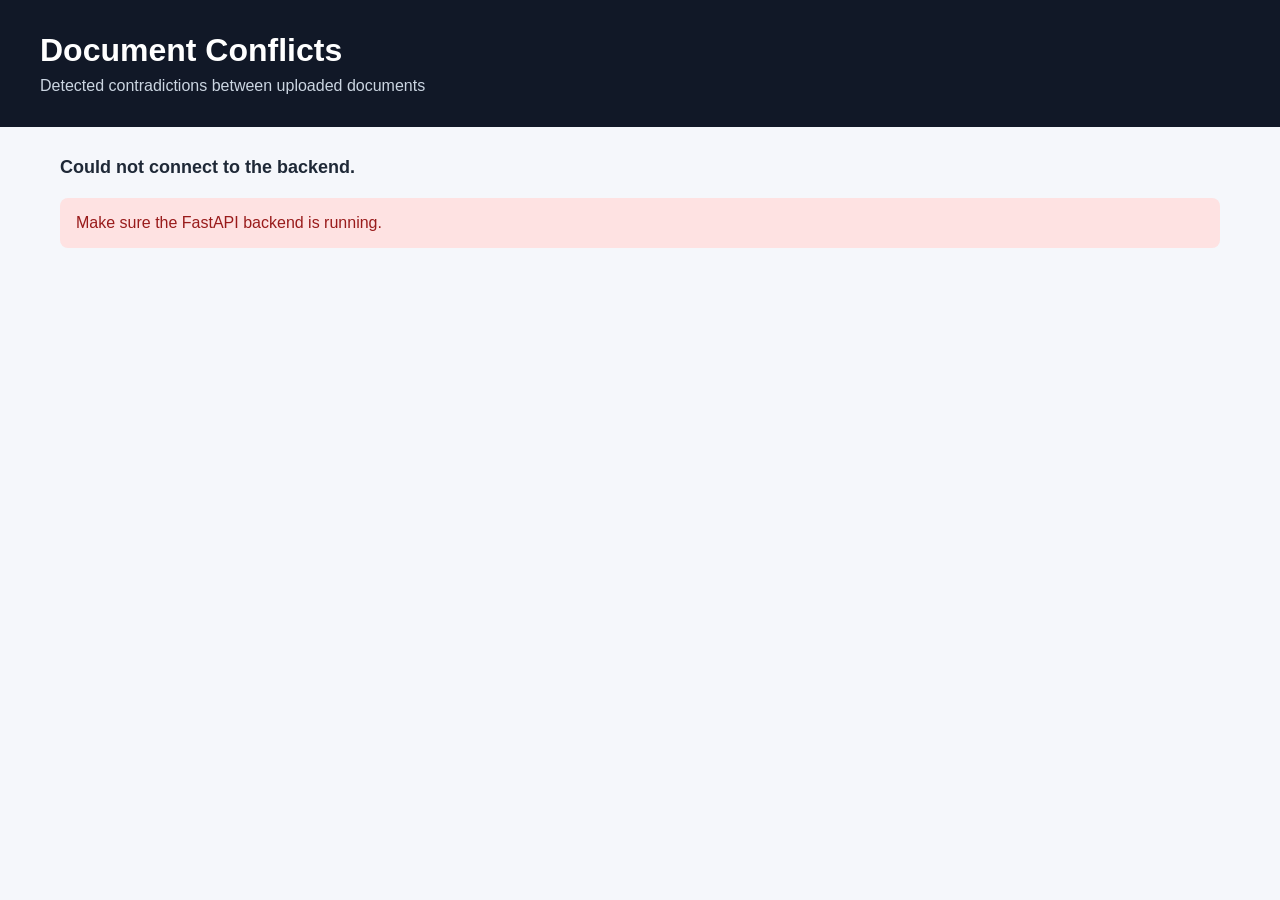
<file: frontend/conflict-ui/index.html>
<!DOCTYPE html>
<html lang="en">

<head>
    <meta charset="UTF-8">
    <meta name="viewport" content="width=device-width, initial-scale=1.0">

    <title>Document Conflicts</title>

    <link rel="stylesheet" href="style.css">
</head>

<body>

    <header>
        <h1>Document Conflicts</h1>
        <p>Detected contradictions between uploaded documents</p>
    </header>


    <main>

        <div id="status" class="status">
            Loading conflicts...
        </div>

        <div id="conflicts-container"></div>

    </main>


    <!-- Delete Confirmation Modal -->

    <div id="delete-modal" class="modal hidden">

        <div class="modal-overlay"></div>

        <div class="modal-box">

            <h2>Delete Document?</h2>

            <p>
                Are you sure you want to delete
                <strong id="delete-filename"></strong>?
            </p>

            <p class="warning-text">
                This will also remove its vectors and related conflicts.
            </p>

            <div class="modal-actions">

                <button
                    id="cancel-delete"
                    class="cancel-button"
                >
                    Cancel
                </button>

                <button
                    id="confirm-delete"
                    class="confirm-delete-button"
                >
                    Delete
                </button>

            </div>

        </div>

    </div>


    <script src="script.js"></script>

</body>

</html>
</file>
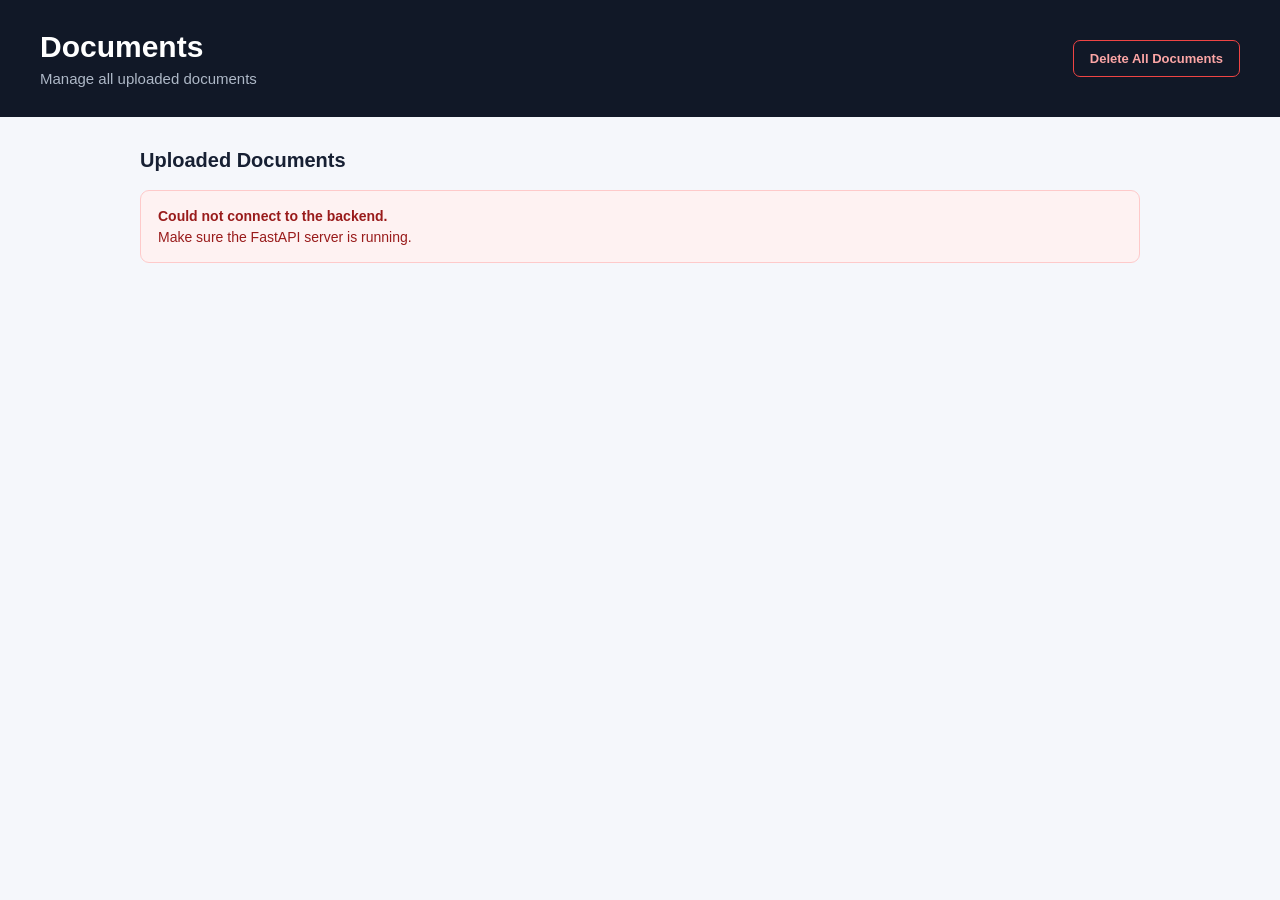
<file: frontend/documents-ui/index.html>
<!DOCTYPE html>
<html lang="en">
<head>
    <meta charset="UTF-8">
    <meta name="viewport" content="width=device-width, initial-scale=1.0">

    <title>Documents</title>

    <link rel="stylesheet" href="style.css">
</head>

<body>

<header>

    <div>
        <h1>Documents</h1>
        <p>Manage all uploaded documents</p>
    </div>

    <button
        id="delete-all-button"
        class="delete-all-button"
    >
        Delete All Documents
    </button>

</header>


<main>

    <div class="top-row">

        <div>

            <h2>Uploaded Documents</h2>

            <p
                id="document-count"
                class="document-count"
            >
                Loading documents...
            </p>

        </div>

    </div>


    <div id="documents-container"></div>

</main>


<!-- DELETE MODAL -->

<div
    id="delete-modal"
    class="modal hidden"
>

    <div class="modal-overlay"></div>


    <div class="modal-box">

        <div class="modal-icon">
            !
        </div>


        <h2 id="modal-title">
            Delete Document?
        </h2>


        <p id="modal-message"></p>


        <p
            id="modal-warning"
            class="warning-text"
        >
            This will also remove its vectors
            and related conflicts.
        </p>


        <div class="modal-actions">

            <button
                id="cancel-button"
                class="cancel-button"
            >
                Cancel
            </button>


            <button
                id="confirm-button"
                class="confirm-button"
            >
                Delete
            </button>

        </div>

    </div>

</div>


<script src="script.js"></script>

</body>
</html>
</file>
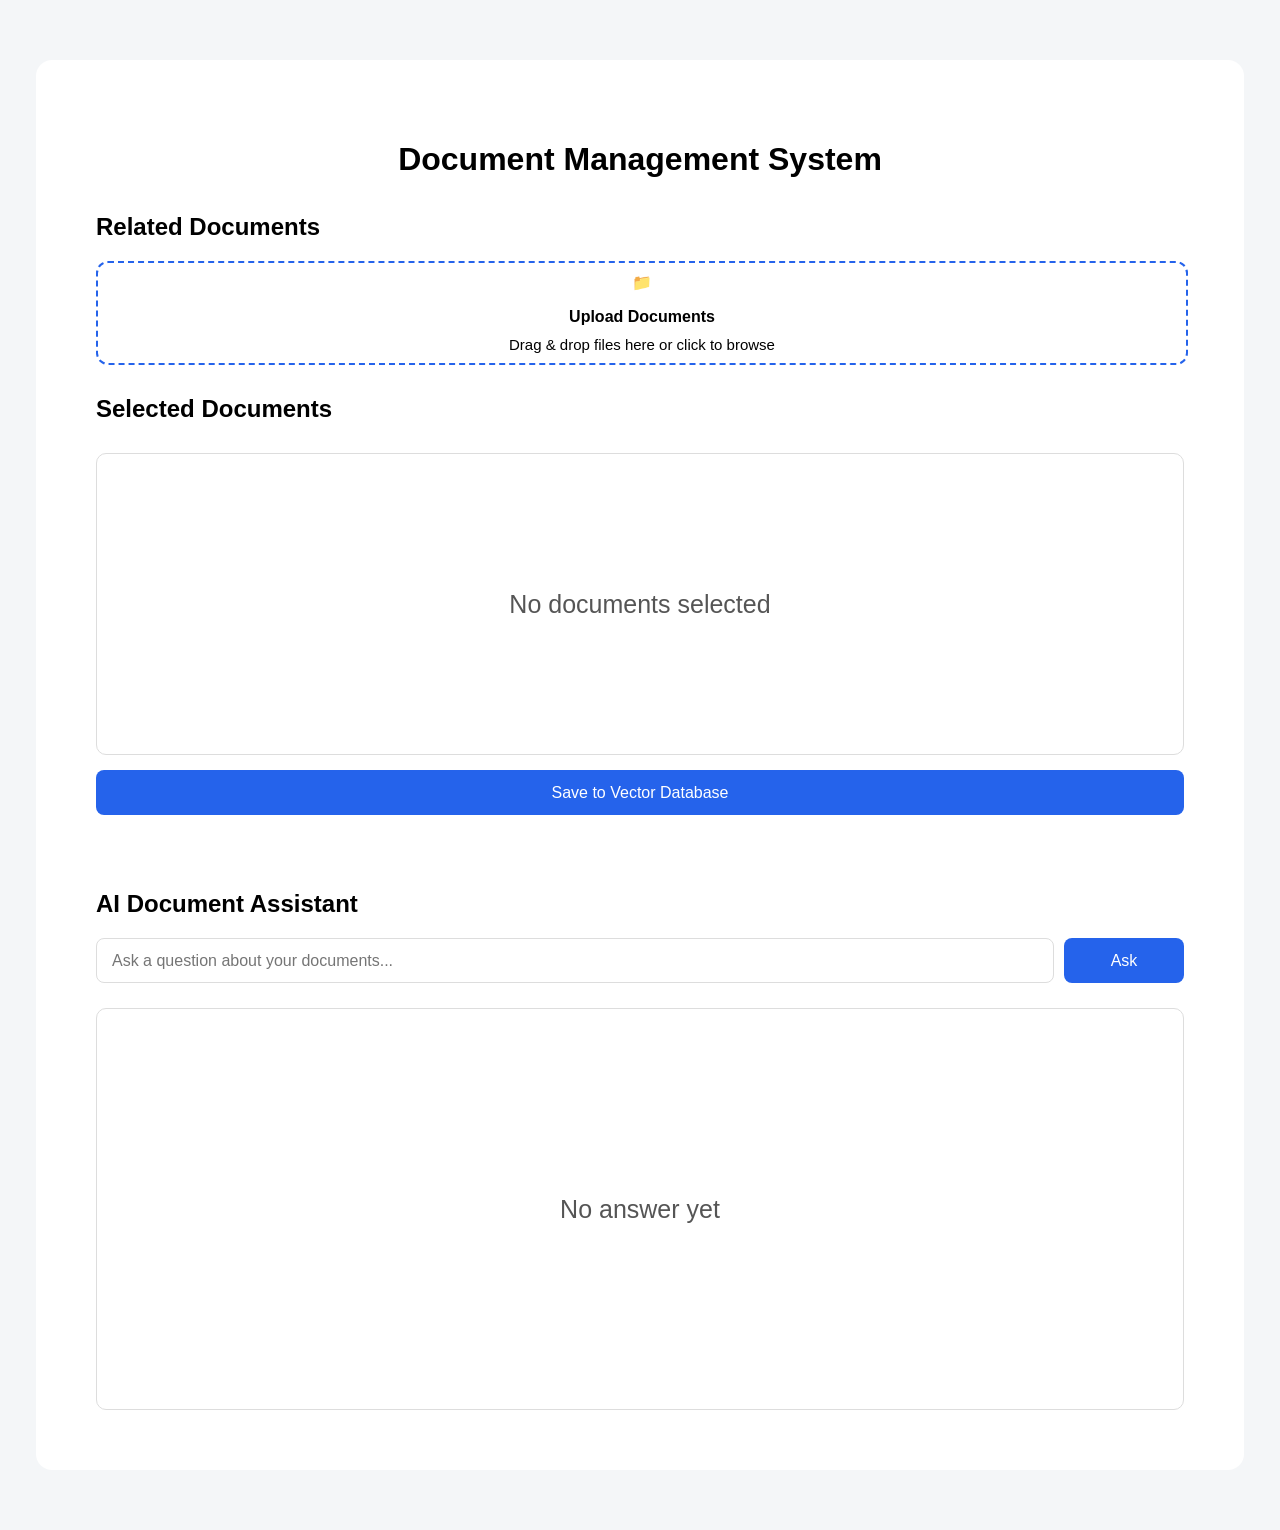
<file: frontend/uploads-ui/index.html>
<!DOCTYPE html>
<html lang="en">

<head>
    <meta charset="UTF-8">
    <meta name="viewport" content="width=device-width, initial-scale=1.0">
    <title>Document Management System</title>
    <link rel="stylesheet" href="style.css">
</head>

<body>

    <div class="container">

        <h1>Document Management System</h1>

        <h2>Related Documents</h2>

        <label for="documents" class="upload-box">

            <div class="upload-icon">📁</div>

            <h3>Upload Documents</h3>

             <p>Drag & drop files here or click to browse</p>

        </label>

        <input type="file" id="documents" multiple accept=".pdf,.docx,.txt">

        <div class="title-row">
            <h2 id="selectedTitle">Selected Documents</h2>
            <button id="clearButton" type="button">Clear All</button>
        </div>

        <ul id="fileList">
            <li>No documents selected</li>
        </ul>

        <button id="saveButton">
            <span id="spinner" class="spinner"></span>
            <span id="buttonText">Save to Vector Database</span>
        </button>

        <div class="question-section">

            <h2>AI Document Assistant</h2>

            <div class="question-box">
                <input 
                    id="questionInput" 
                    type="text" 
                    placeholder="Ask a question about your documents..."
                >

                <button id="askButton">
                    Ask
                </button>
            </div>


            <div class="answer-box">

                <div class="answer-content">
                    <div id="answerText" class="empty">
                        No answer yet
                </div>
            </div>

</div>

    </div>

        <div id="messageOverlay">
        <div id="messageModal">
            <button id="closeMessage" type="button">×</button>
            <div id="messageIcon"></div>
            <p id="messageText"></p>
        </div>
    </div>

    <script src="script.js"></script>

</body>

</html>
</file>
<file: frontend/conflict-ui/style.css>
* {
    box-sizing: border-box;
}

body {
    margin: 0;
    font-family: Arial, sans-serif;
    background: #f5f7fb;
    color: #1f2937;
}

header {
    background: #111827;
    color: white;
    padding: 32px 40px;
}

header h1 {
    margin: 0 0 8px;
    font-size: 32px;
}

header p {
    margin: 0;
    color: #cbd5e1;
}

main {
    max-width: 1200px;
    margin: 30px auto;
    padding: 0 20px;
}

.status {
    margin-bottom: 20px;
    font-size: 18px;
    font-weight: 600;
}

.conflict-card {
    background: white;
    border-radius: 12px;
    margin-bottom: 24px;
    padding: 24px;
    box-shadow: 0 3px 12px rgba(0, 0, 0, 0.08);
    border: 1px solid #e5e7eb;
}

.conflict-header {
    display: grid;
    grid-template-columns: 1fr auto 1fr;
    align-items: center;
    gap: 20px;
    margin-bottom: 24px;
}

.document {
    display: flex;
    flex-direction: column;
    gap: 6px;
}

.document-name {
    font-weight: 700;
    font-size: 17px;
    word-break: break-word;
}

.line {
    color: #6b7280;
    font-size: 14px;
}

.versus {
    font-weight: 800;
    color: #dc2626;
    font-size: 15px;
}

.conflict-content {
    display: grid;
    grid-template-columns: 1fr 1fr;
    gap: 20px;
}

.text-box {
    background: #f9fafb;
    border: 1px solid #e5e7eb;
    border-radius: 8px;
    padding: 18px;
}

.text-box h3 {
    margin: 0 0 12px;
    font-size: 15px;
}

.text-box p {
    margin: 0;
    line-height: 1.6;
    white-space: pre-wrap;
}

.conflict-footer {
    display: flex;
    justify-content: space-between;
    align-items: center;
    margin-top: 20px;
    padding-top: 16px;
    border-top: 1px solid #e5e7eb;
}

.conflict-type {
    background: #fee2e2;
    color: #b91c1c;
    padding: 6px 10px;
    border-radius: 6px;
    font-size: 13px;
    font-weight: 700;
}

.confidence {
    color: #4b5563;
    font-size: 14px;
    font-weight: 600;
}

.error {
    background: #fee2e2;
    color: #991b1b;
    padding: 16px;
    border-radius: 8px;
}

@media (max-width: 700px) {

    .conflict-header {
        grid-template-columns: 1fr;
    }

    .versus {
        text-align: center;
    }

    .conflict-content {
        grid-template-columns: 1fr;
    }

    .conflict-footer {
        flex-direction: column;
        align-items: flex-start;
        gap: 10px;
    }
}

.delete-button {
    margin-top: 10px;
    padding: 7px 12px;
    border: none;
    border-radius: 6px;
    background: #dc2626;
    color: white;
    font-size: 13px;
    font-weight: 600;
    cursor: pointer;
}

.delete-button:hover {
    background: #b91c1c;
}

.modal {
    position: fixed;
    inset: 0;
    z-index: 1000;

    display: flex;
    align-items: center;
    justify-content: center;
}

.modal.hidden {
    display: none;
}

.modal-overlay {
    position: absolute;
    inset: 0;

    background: rgba(0, 0, 0, 0.55);
}

.modal-box {
    position: relative;
    z-index: 1001;

    width: min(450px, calc(100% - 40px));

    background: white;

    border-radius: 12px;

    padding: 28px;

    box-shadow: 0 20px 50px rgba(0, 0, 0, 0.25);

    animation: modalAppear 0.15s ease-out;
}

.modal-box h2 {
    margin: 0 0 12px;

    font-size: 22px;
}

.modal-box p {
    margin: 8px 0;

    line-height: 1.5;

    color: #4b5563;
}

.warning-text {
    font-size: 13px;

    color: #b91c1c !important;
}

.modal-actions {
    display: flex;

    justify-content: flex-end;

    gap: 10px;

    margin-top: 24px;
}

.cancel-button,
.confirm-delete-button {
    padding: 9px 16px;

    border: none;

    border-radius: 7px;

    font-weight: 600;

    cursor: pointer;
}

.cancel-button {
    background: #e5e7eb;

    color: #374151;
}

.cancel-button:hover {
    background: #d1d5db;
}

.confirm-delete-button {
    background: #dc2626;

    color: white;
}

.confirm-delete-button:hover {
    background: #b91c1c;
}

@keyframes modalAppear {

    from {
        opacity: 0;
        transform: scale(0.95);
    }

    to {
        opacity: 1;
        transform: scale(1);
    }
}

.topic {
    font-size: 18px;
    font-weight: 700;
    margin-top: 20px;
    margin-bottom: 5px;
}

.section {
    font-size: 14px;
    color: #6b7280;
    font-weight: 600;
    margin-bottom: 20px;
}

.statement-label {
    margin-top: 30px;
    margin-bottom: 10px;

    font-size: 11px;
    font-weight: 750;

    text-transform: uppercase;
    letter-spacing: 0.6px;

    color: #dc2626;

    text-align: left;
}

.conflicting-statement {
    margin: 0 !important;
    padding: 14px 16px;

    background: #ffffff;

    border: 1px solid #e5e7eb;
    border-left: 3px solid #dc2626;
    border-radius: 0 7px 7px 0;

    color: #273449;

    font-size: 15px;
    line-height: 1.6;

    text-align: left !important;
    text-indent: 0 !important;

    white-space: normal;
}

.text-box {
    text-align: left !important;
}

.text-box p {
    text-align: left !important;
}

.text-box .conflicting-statement {
    display: block;
    width: 100%;
    margin: 0 !important;
    padding: 14px 16px;

    text-align: left !important;
    text-indent: 0 !important;

    white-space: normal;
}
</file>
<file: frontend/documents-ui/style.css>
* {
    box-sizing: border-box;
}


body {
    margin: 0;

    font-family: Arial, sans-serif;

    background: #f5f7fb;

    color: #172033;
}

header {

    background: #111827;

    color: white;

    padding: 30px 40px;

    display: flex;

    align-items: center;

    justify-content: space-between;

    gap: 25px;
}


header h1 {

    margin: 0 0 6px;

    font-size: 30px;

    font-weight: 700;
}


header p {

    margin: 0;

    color: #aeb8c7;

    font-size: 15px;
}

.delete-all-button {

    padding: 10px 16px;

    border: 1px solid #ef4444;

    border-radius: 7px;

    background: transparent;

    color: #fca5a5;

    font-size: 13px;

    font-weight: 700;

    cursor: pointer;

    transition:
        background 0.15s ease,
        color 0.15s ease;
}


.delete-all-button:hover {

    background: #dc2626;

    color: white;
}

main {

    width: min(
        1000px,
        calc(100% - 40px)
    );

    margin: 32px auto 60px;
}


.top-row {

    margin-bottom: 18px;
}


.top-row h2 {

    margin: 0 0 5px;

    font-size: 20px;
}


.document-count {

    margin: 0;

    color: #64748b;

    font-size: 14px;
}

#documents-container {

    display: flex;

    flex-direction: column;

    gap: 10px;
}


.document-card {

    display: flex;

    align-items: center;

    gap: 16px;

    padding: 17px 18px;

    background: white;

    border: 1px solid #e1e6ed;

    border-radius: 10px;

    box-shadow:
        0 2px 8px
        rgba(15, 23, 42, 0.04);

    transition:
        box-shadow 0.15s ease,
        transform 0.15s ease;
}


.document-card:hover {

    box-shadow:
        0 5px 15px
        rgba(15, 23, 42, 0.08);

    transform: translateY(-1px);
}

.file-icon {

    width: 45px;

    height: 45px;

    flex-shrink: 0;

    display: flex;

    align-items: center;

    justify-content: center;

    border-radius: 8px;

    background: #eef2ff;

    color: #4f46e5;

    font-size: 10px;

    font-weight: 800;

    letter-spacing: 0.3px;
}

.document-info {

    min-width: 0;

    flex: 1;
}


.document-name {

    font-size: 15px;

    font-weight: 700;

    color: #172033;

    word-break: break-word;
}


.document-size {

    margin-top: 4px;

    color: #7a8494;

    font-size: 12px;
}

.delete-button {

    flex-shrink: 0;

    padding: 8px 14px;

    border: 1px solid #fecaca;

    border-radius: 7px;

    background: white;

    color: #dc2626;

    font-size: 12px;

    font-weight: 700;

    cursor: pointer;

    transition:
        background 0.15s ease,
        color 0.15s ease;
}


.delete-button:hover {

    background: #dc2626;

    color: white;
}

.empty-state {

    padding: 65px 25px;

    text-align: center;

    background: white;

    border: 1px dashed #cbd5e1;

    border-radius: 12px;
}


.empty-icon {

    font-size: 34px;

    margin-bottom: 10px;
}


.empty-state h3 {

    margin: 0 0 6px;

    font-size: 17px;
}


.empty-state p {

    margin: 0;

    color: #64748b;

    font-size: 14px;
}

.error {

    display: flex;

    flex-direction: column;

    gap: 5px;

    padding: 17px;

    border: 1px solid #fecaca;

    border-radius: 9px;

    background: #fef2f2;

    color: #991b1b;

    font-size: 14px;
}

.modal {

    position: fixed;

    inset: 0;

    z-index: 1000;

    display: flex;

    align-items: center;

    justify-content: center;
}


.modal.hidden {

    display: none;
}


.modal-overlay {

    position: absolute;

    inset: 0;

    background:
        rgba(15, 23, 42, 0.58);

    backdrop-filter: blur(2px);
}


.modal-box {

    position: relative;

    z-index: 1001;

    width: min(
        440px,
        calc(100% - 40px)
    );

    padding: 28px;

    background: white;

    border-radius: 13px;

    box-shadow:
        0 24px 60px
        rgba(0, 0, 0, 0.22);

    animation:
        modalAppear 0.16s ease-out;
}

.modal-icon {

    width: 38px;

    height: 38px;

    display: flex;

    align-items: center;

    justify-content: center;

    margin-bottom: 15px;

    border-radius: 50%;

    background: #fee2e2;

    color: #dc2626;

    font-size: 18px;

    font-weight: 800;
}


.modal-box h2 {

    margin: 0 0 12px;

    font-size: 21px;
}


.modal-box p {

    margin: 8px 0;

    color: #536174;

    font-size: 14px;

    line-height: 1.55;
}


.warning-text {

    color: #b91c1c !important;

    font-size: 13px !important;
}

.modal-actions {

    display: flex;

    justify-content: flex-end;

    gap: 9px;

    margin-top: 24px;
}


.cancel-button,
.confirm-button {

    padding: 9px 16px;

    border-radius: 7px;

    font-size: 13px;

    font-weight: 700;

    cursor: pointer;
}


.cancel-button {

    border: 1px solid #d8dee7;

    background: #f1f3f6;

    color: #475569;
}


.cancel-button:hover {

    background: #e5e7eb;
}


.confirm-button {

    border: 1px solid #dc2626;

    background: #dc2626;

    color: white;
}


.confirm-button:hover {

    background: #b91c1c;
}


.confirm-button:disabled {

    opacity: 0.6;

    cursor: not-allowed;
}

@keyframes modalAppear {

    from {

        opacity: 0;

        transform:
            scale(0.96)
            translateY(5px);
    }

    to {

        opacity: 1;

        transform:
            scale(1)
            translateY(0);
    }
}

@media (max-width: 650px) {

    header {

        padding: 25px 20px;

        align-items: flex-start;

        flex-direction: column;
    }


    main {

        width:
            min(
                calc(100% - 28px),
                1000px
            );

        margin-top: 22px;
    }


    .document-card {

        padding: 14px;
    }


    .delete-button {

        padding: 7px 10px;
    }

}
</file>
<file: frontend/uploads-ui/style.css>
body {
    font-family: Arial, sans-serif;
    background-color: #f4f6f8;
    margin: 0;
    padding: 0;
    display: flex;
    justify-content: center;
    align-items: flex-start;
    min-height: 100vh;
    overflow-y: auto;
}

.container {
    width: 85%;
    max-width: 1300px;
    min-height: 650px;
    height: auto;
    margin: 60px auto;
    padding: 60px;
    background-color: white;
    border-radius: 16px;
}

h1 {
    text-align: center;
    font-size: 32px;
    margin-bottom: 35px;
}

h2 {
    font-size: 24px;
    margin-top: 30px;
}

#documents {
    display: none;
}

.upload-box {
    display: flex;
    flex-direction: column;
    justify-content: center;
    align-items: center;
    width: 100%;
    height: 100px;
    border: 2px dashed #2563eb;
    border-radius: 12px;
    cursor: pointer;
    transition: 0.3s;
}

.upload-box:hover {
    background-color: #f0f8ff;
}

.upload-box.dragging {
    background-color: #f0f8ff;
}

.upload-box h3 {
    margin-bottom: 10px;
    font-size: 16px;
}

.upload-box p {
    margin: 0;
    font-size: 15px;
}

button {
    width: 100%;
    height: 45px;
    padding: 0;
    background-color: #2563eb;
    color: white;
    border: none;
    border-radius: 8px;
    font-size: 16px;
    cursor: pointer;
}

button:hover {
    background-color: #1d4ed8;
}

#saveButton {
    position: relative;
    top: -5px;
    margin-top: 20px;
}

#fileList {
    list-style: none;
    padding: 10px 20px;
    margin: 10px 0 0;
    height: 280px;
    max-height: 280px;
    overflow-y: auto;
    display: flex;
    flex-direction: column;
    justify-content: flex-start;
    align-items: center;
    font-size: 25px;
    color: #555;
    font-weight: 500;
    border: 1px solid #ddd;
    border-radius: 10px;
    position: relative;
}

#fileList.has-files {
    font-size:16px;
    justify-content:flex-start;
    align-items:flex-start;
    padding-top:10px;
    gap:4px;
    overflow-y:auto;
}

#fileList.has-files li {
    display: flex;
    align-items: center;
    justify-content: flex-start;
    width: 100%;
    gap: 8px;
    margin-bottom: 0;
    height: 25px;
}

#fileList:not(.has-files) li {
    height: 100%;
    display: flex;
    justify-content: center;
    align-items: center;
}

.delete-button {
    background: none;
    border: none;
    color: #dc2626;
    cursor: pointer;
    font-size: 16px;
    padding: 0;
    margin-left: 8px;
    width: auto;
}


.delete-button:hover {
    background: transparent;
    color: #991b1b;
}

.delete-button:focus {

    outline: none;
    box-shadow: none;
    background: transparent;

}

.delete-button {
    flex-shrink: 0;
}

.empty-message {
    width: 100%;
    text-align: center;
    margin: 0;
}

#fileList:not(.has-files) {
    display: flex;
    justify-content: center;
    align-items: center;
}

#fileList:not(.has-files) .empty-message {
    width: 100%;
    text-align: center;
    margin: 0;
}

.spinner {
    display: none;
    width: 14px;
    height: 14px;
    border: 2px solid #ffffff;
    border-top: 2px solid transparent;
    border-radius: 50%;
    margin-right: 8px;
    animation: spin 0.8s linear infinite;
    vertical-align: middle;
}


@keyframes spin {
    from {
        transform: rotate(0deg);
    }

    to {
        transform: rotate(360deg);
    }
}

.title-row {
    display: flex;
    align-items: center;
    justify-content: space-between;
}

#clearButton {
    display: none;
    width: auto;
    height: 30px;
    padding: 0 12px;

    background-color: #dc2626;
    color: white;

    border: none;
    border-radius: 6px;

    font-size: 13px;
    cursor: pointer;

    transform: translateY(28px);
}

#clearButton:hover {
    background-color: #b91c1c;
}

#messageOverlay {
    position: fixed;
    inset: 0;
    z-index: 9999;

    display: none;
    justify-content: center;
    align-items: center;

    background-color: rgba(0, 0, 0, 0.55);
}

#messageOverlay.show {
    display: flex;
}

#messageModal {
    position: relative;

    width: 90%;
    max-width: 420px;
    padding: 35px 30px 28px;

    text-align: center;

    background-color: white;
    border-radius: 12px;
    box-shadow: 0 10px 35px rgba(0, 0, 0, 0.3);
}

#messageIcon {
    margin-bottom: 12px;
    font-size: 32px;
}

#messageText {
    margin: 0;
    font-size: 16px;
    font-weight: 500;
    color: #333;
}

#closeMessage {
    position: absolute;
    top: 10px;
    right: 12px;

    width: auto;
    height: auto;
    padding: 4px;

    color: #555;
    background: transparent;
    border: none;

    font-size: 24px;
    line-height: 1;
    cursor: pointer;
}

#closeMessage:hover {
    color: #111;
    background: transparent;
}

#messageModal.success-modal {
    border-top: 5px solid #22c55e;
}

#messageModal.error-modal {
    border-top: 5px solid #dc2626;
}

#messageModal.success-modal #messageIcon {
    color: #22c55e;
}

#messageModal.error-modal #messageIcon {
    color: #dc2626;
}

.question-section {
    margin-top: 70px;
}

.question-box {
    display: flex;
    gap: 10px;
    align-items: stretch;
}

#questionInput {
    flex: 1;
    height: 45px;
    padding: 0 15px;

    border: 1px solid #ddd;
    border-radius: 8px;

    font-size: 16px;
    box-sizing: border-box;
}

#askButton {
    width: 120px;
    height: 45px;
    box-sizing: border-box;
}

.answer-box {
    margin-top: 25px;
    height: 400px;

    border: 1px solid #ddd;
    border-radius: 10px;

    background-color: white;

    overflow: hidden;
    position: relative;
}

#answerText.empty {
    position: absolute;

    top: 50%;
    left: 50%;

    transform: translate(-50%, -50%);

    width: 100%;

    font-size: 25px;
    color: #555;
    font-weight: 500;

    text-align: center;
}


#answerText.answer {
    position: static;
    transform: none;

    width: auto;

    padding: 25px 30px;

    font-size: 16px;
    color: #333;

    line-height: 1.6;

    text-align: left;

    max-height: 340px;
    overflow-y: scroll;
    box-sizing: border-box;
}

.loading {
    display: flex;
    justify-content: center;
    align-items: center;
    gap: 10px;

    font-size: 20px;
    color: #555;
}

.loading span {
    width: 18px;
    height: 18px;

    border: 3px solid #ddd;
    border-top: 3px solid #2563eb;

    border-radius: 50%;

    animation: spin 1s linear infinite;
}

#answerText.loading {
    display: flex;
    justify-content: center;
    align-items: center;

    gap: 10px;

    width: 100%;
    height: 400px;

    font-size: 20px;
    color: #555;

    box-sizing: border-box;
}

#answerText ul,
#answerText ol {
    margin: 10px 0;
    padding-left: 25px;
}

#answerText li {
    margin-bottom: 5px;
}

.sources {
    margin-top: 25px;
    padding-top: 15px;
    border-top: 1px solid #ddd;
    font-size: 14px;
    color: #555;
}

.sources strong {
    color: #333;
}

.sources ul {
    margin-top: 8px;
    padding-left: 20px;
}
</file>
